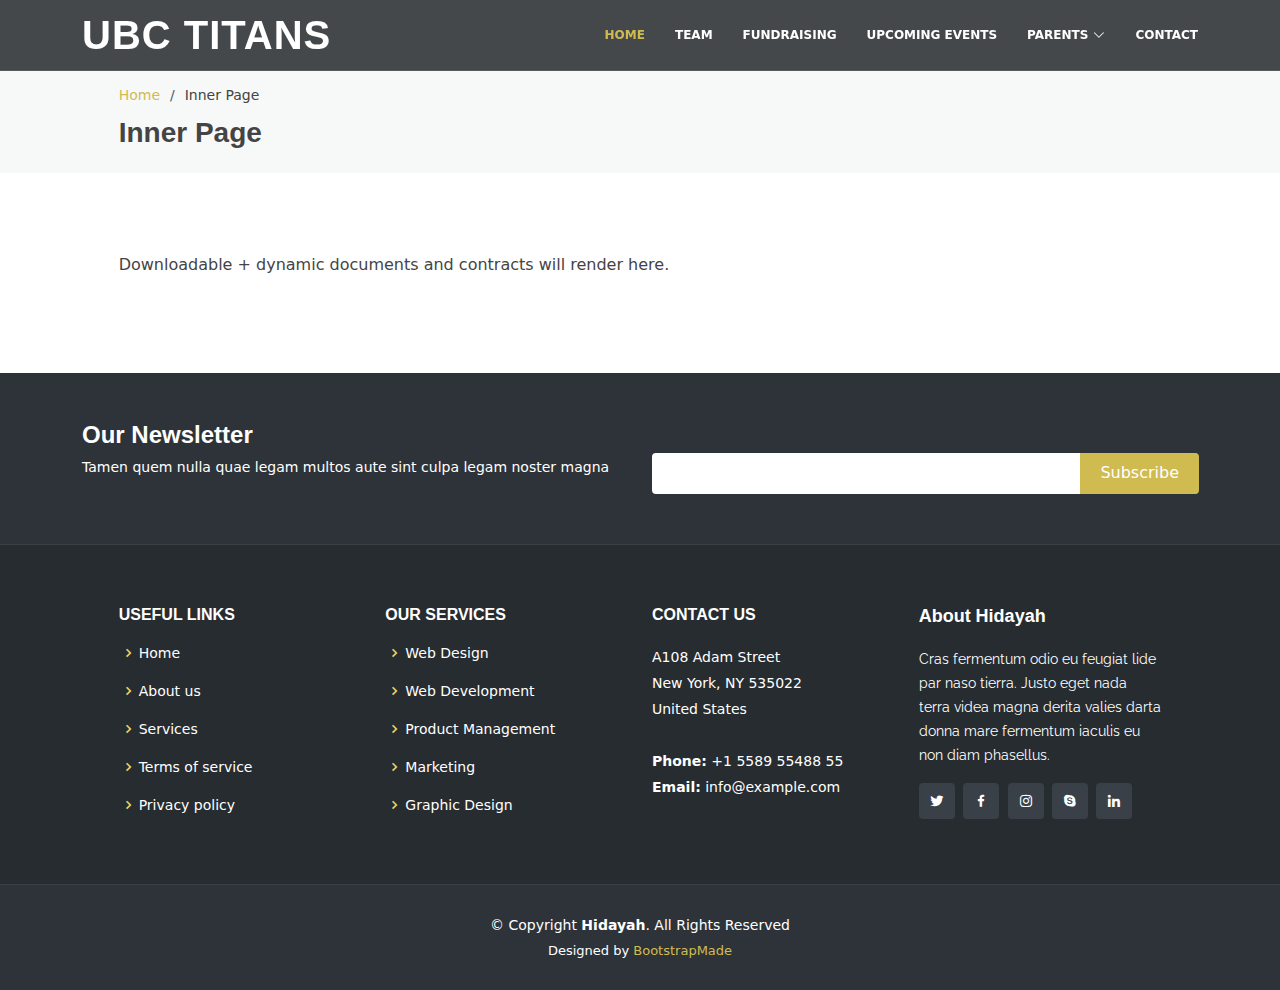
<file: documents.html>
<!DOCTYPE html>
<html lang="en">

<head>
<meta charset="utf-8">
<meta content="width=device-width, initial-scale=1.0" name="viewport">

<title>Inner Page - Hidayah Bootstrap Template</title>
<meta content="" name="description">
<meta content="" name="keywords">

<!-- Favicons -->
<link href="assets/img/favicon.png" rel="icon">
<link href="assets/img/apple-touch-icon.png" rel="apple-touch-icon">

<!-- Google Fonts -->
<link
    href="https://fonts.googleapis.com/css?family=Open+Sans:300,300i,400,400i,600,600i,700,700i|Raleway:300,300i,400,400i,500,500i,600,600i,700,700i|Poppins:300,300i,400,400i,500,500i,600,600i,700,700i"
    rel="stylesheet">

<!-- Vendor CSS Files -->
<link href="assets/vendor/animate.css/animate.min.css" rel="stylesheet">
<link href="assets/vendor/bootstrap/css/bootstrap.min.css" rel="stylesheet">
<link href="assets/vendor/bootstrap-icons/bootstrap-icons.css" rel="stylesheet">
<link href="assets/vendor/boxicons/css/boxicons.min.css" rel="stylesheet">
<link href="assets/vendor/glightbox/css/glightbox.min.css" rel="stylesheet">
<link href="assets/vendor/remixicon/remixicon.css" rel="stylesheet">
<link href="assets/vendor/swiper/swiper-bundle.min.css" rel="stylesheet">

<!-- Template Main CSS File -->
<link href="/assets/css/style.css" rel="stylesheet">

<!-- =======================================================
  * Template Name: Hidayah - v4.9.0
  * Template URL: https://bootstrapmade.com/hidayah-free-simple-html-template-for-corporate/
  * Author: BootstrapMade.com
  * License: https://bootstrapmade.com/license/
    ======================================================== -->
</head>

<body>

    <!-- ======= Header ======= -->
    <header id="header" class="fixed-top header-inner-pages">
        <div class="container d-flex align-items-center justify-content-between">
            <h1 class="logo"><a href="index.html">UBC TITANS</a></h1>
            <!-- Uncomment below if you prefer to use an image logo -->
            <!-- <a href="index.html" class="logo"><img src="assets/img/logo/logo_light.jpg" alt="" class="img-fluid"></a> -->
    
            <nav id="navbar" class="navbar">
                <ul>
                    <li>
                        <a class="nav-link scrollto active" href="/index.html#header-image">Home</a>
                    </li>
                    <li>
                        <a class="nav-link scrollto" href="/team.html">Team</a>
                    </li>
                    <li>
                        <a class="nav-link scrollto" href="/fundraising.html">Fundraising</a>
                    </li>
                    <li>
                        <a class="nav-link scrollto" href="/index.html#events">Upcoming Events</a>
                    </li>
                    <li class="dropdown">
                        <a href="#"><span>Parents</span>
                            <i class="bi bi-chevron-down"></i></a>
                        <ul>
                            <li><a href="/documents.html">Documents and Contracts</a></li>
                            <li class="dropdown">
                                <a href="#"><span>Parent Information and Guidlines</span>
                                    <i class="bi bi-chevron-right"></i></a>
                                <ul>
                                    <li>
                                        <a href="#">Deep Drop Down 1</a>
                                    </li>
                                    <li>
                                        <a href="#">Deep Drop Down 2</a>
                                    </li>
                                    <li>
                                        <a href="#">Deep Drop Down 3</a>
                                    </li>
                                    <li>
                                        <a href="#">Deep Drop Down 4</a>
                                    </li>
                                    <li>
                                        <a href="#">Deep Drop Down 5</a>
                                    </li>
                                </ul>
                            </li>
                            <li><a href="#">Drop Down 2</a></li>
                            <li><a href="#">Drop Down 3</a></li>
                            <li><a href="#">Drop Down 4</a></li>
                        </ul>
                    </li>
                    <li>
                        <a class="nav-link scrollto" href="/index.html#contact">Contact</a>
                    </li>
                </ul>
                <i class="bi bi-list mobile-nav-toggle"></i>
            </nav>
            <!-- .navbar -->
        </div>
    </header>

    <main id="main">

        <!-- ======= Breadcrumbs ======= -->
        <section id="breadcrumbs" class="breadcrumbs">
            <div class="container-fluid">

                <div class="row justify-content-center">
                    <div class="col-xl-10">
                        <ol>
                            <li><a href="index.html">Home</a></li>
                            <li>Inner Page</li>
                        </ol>
                        <h2>Inner Page</h2>
                    </div>
                </div>

            </div>
        </section><!-- End Breadcrumbs -->

        <section class="inner-page">
            <div class="container-fluid">

                <div class="row justify-content-center">
                    <div class="col-xl-10">
                        <div class="row">
                            <p>
                                Downloadable + dynamic documents and contracts will render here.
                            </p>
                        </div>
                    </div>
                </div>
        </section>

    </main><!-- End #main -->

    <!-- ======= Footer ======= -->
    <footer id="footer">

        <div class="footer-newsletter">
            <div class="container">
                <div class="row">
                    <div class="col-lg-6">
                        <h4>Our Newsletter</h4>
                        <p>Tamen quem nulla quae legam multos aute sint culpa legam noster magna</p>
                    </div>
                    <div class="col-lg-6">
                        <form action="" method="post">
                            <input type="email" name="email"><input type="submit" value="Subscribe">
                        </form>
                    </div>
                </div>
            </div>
        </div>

        <div class="footer-top">
            <div class="container-fluid">
                <div class="row justify-content-center">
                    <div class="col-xl-10">
                        <div class="row">

                            <div class="col-lg-3 col-md-6 footer-links">
                                <h4>Useful Links</h4>
                                <ul>
                                    <li><i class="bx bx-chevron-right"></i> <a href="#">Home</a></li>
                                    <li><i class="bx bx-chevron-right"></i> <a href="#">About us</a></li>
                                    <li><i class="bx bx-chevron-right"></i> <a href="#">Services</a></li>
                                    <li><i class="bx bx-chevron-right"></i> <a href="#">Terms of service</a></li>
                                    <li><i class="bx bx-chevron-right"></i> <a href="#">Privacy policy</a></li>
                                </ul>
                            </div>

                            <div class="col-lg-3 col-md-6 footer-links">
                                <h4>Our Services</h4>
                                <ul>
                                    <li><i class="bx bx-chevron-right"></i> <a href="#">Web Design</a></li>
                                    <li><i class="bx bx-chevron-right"></i> <a href="#">Web Development</a></li>
                                    <li><i class="bx bx-chevron-right"></i> <a href="#">Product Management</a></li>
                                    <li><i class="bx bx-chevron-right"></i> <a href="#">Marketing</a></li>
                                    <li><i class="bx bx-chevron-right"></i> <a href="#">Graphic Design</a></li>
                                </ul>
                            </div>

                            <div class="col-lg-3 col-md-6 footer-contact">
                                <h4>Contact Us</h4>
                                <p>
                                    A108 Adam Street <br>
                                    New York, NY 535022<br>
                                    United States <br><br>
                                    <strong>Phone:</strong> +1 5589 55488 55<br>
                                    <strong>Email:</strong> info@example.com<br>
                                </p>

                            </div>

                            <div class="col-lg-3 col-md-6 footer-info">
                                <h3>About Hidayah</h3>
                                <p>Cras fermentum odio eu feugiat lide par naso tierra. Justo eget nada terra videa
                                    magna derita valies darta donna mare fermentum iaculis eu non diam phasellus.</p>
                                <div class="social-links mt-3">
                                    <a href="#" class="twitter"><i class="bx bxl-twitter"></i></a>
                                    <a href="#" class="facebook"><i class="bx bxl-facebook"></i></a>
                                    <a href="#" class="instagram"><i class="bx bxl-instagram"></i></a>
                                    <a href="#" class="google-plus"><i class="bx bxl-skype"></i></a>
                                    <a href="#" class="linkedin"><i class="bx bxl-linkedin"></i></a>
                                </div>
                            </div>

                        </div>
                    </div>
                </div>
            </div>
        </div>

        <div class="container">
            <div class="copyright">
                &copy; Copyright <strong><span>Hidayah</span></strong>. All Rights Reserved
            </div>
            <div class="credits">
                <!-- All the links in the footer should remain intact. -->
                <!-- You can delete the links only if you purchased the pro version. -->
                <!-- Licensing information: https://bootstrapmade.com/license/ -->
                <!-- Purchase the pro version with working PHP/AJAX contact form: https://bootstrapmade.com/hidayah-free-simple-html-template-for-corporate/ -->
                Designed by <a href="https://bootstrapmade.com/">BootstrapMade</a>
            </div>
        </div>
    </footer><!-- End Footer -->

    <div id="preloader"></div>
    <a href="#" class="back-to-top d-flex align-items-center justify-content-center"><i
            class="bi bi-arrow-up-short"></i></a>

    <!-- Vendor JS Files -->
    <script src="assets/vendor/purecounter/purecounter_vanilla.js"></script>
    <script src="assets/vendor/bootstrap/js/bootstrap.bundle.min.js"></script>
    <script src="assets/vendor/glightbox/js/glightbox.min.js"></script>
    <script src="assets/vendor/isotope-layout/isotope.pkgd.min.js"></script>
    <script src="assets/vendor/swiper/swiper-bundle.min.js"></script>
    <script src="assets/vendor/waypoints/noframework.waypoints.js"></script>
    <script src="assets/vendor/php-email-form/validate.js"></script>

    <!-- Template Main JS File -->
    <script src="assets/js/main.js"></script>

</body>

</html>
</file>
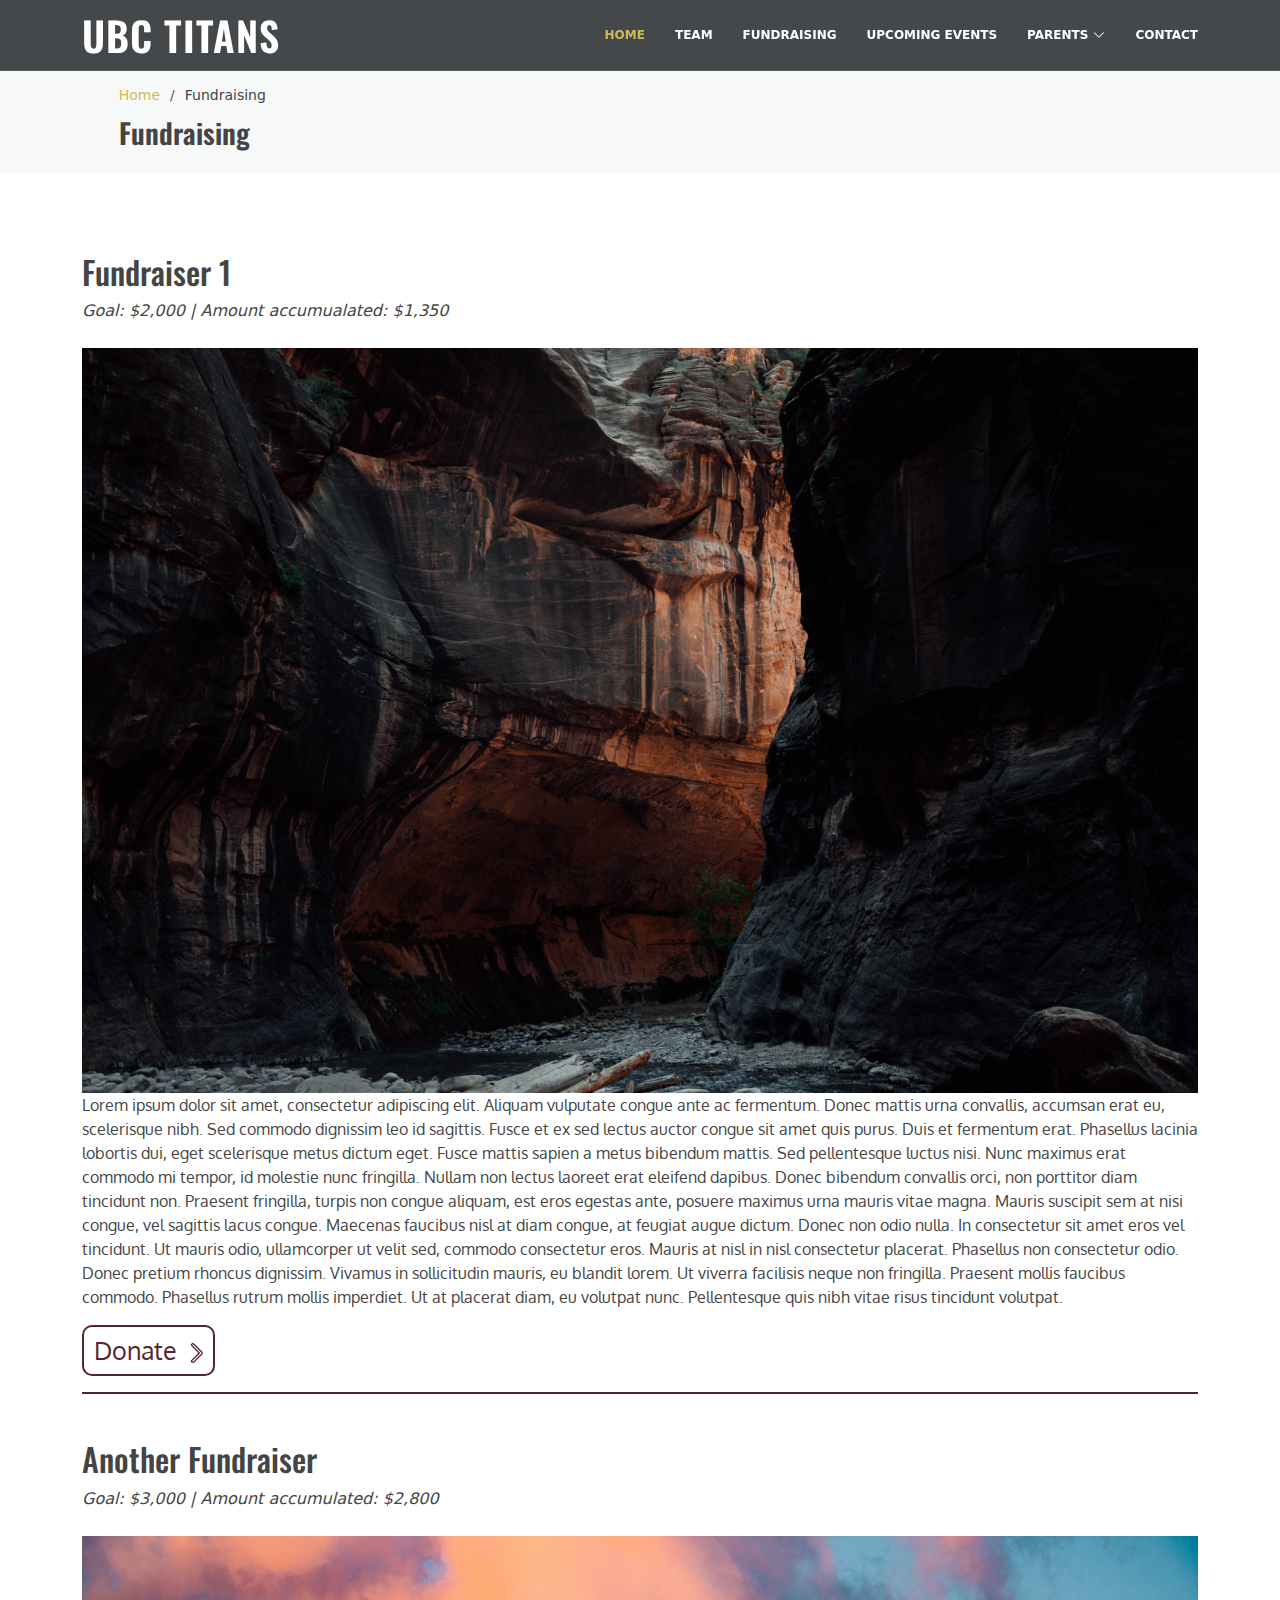
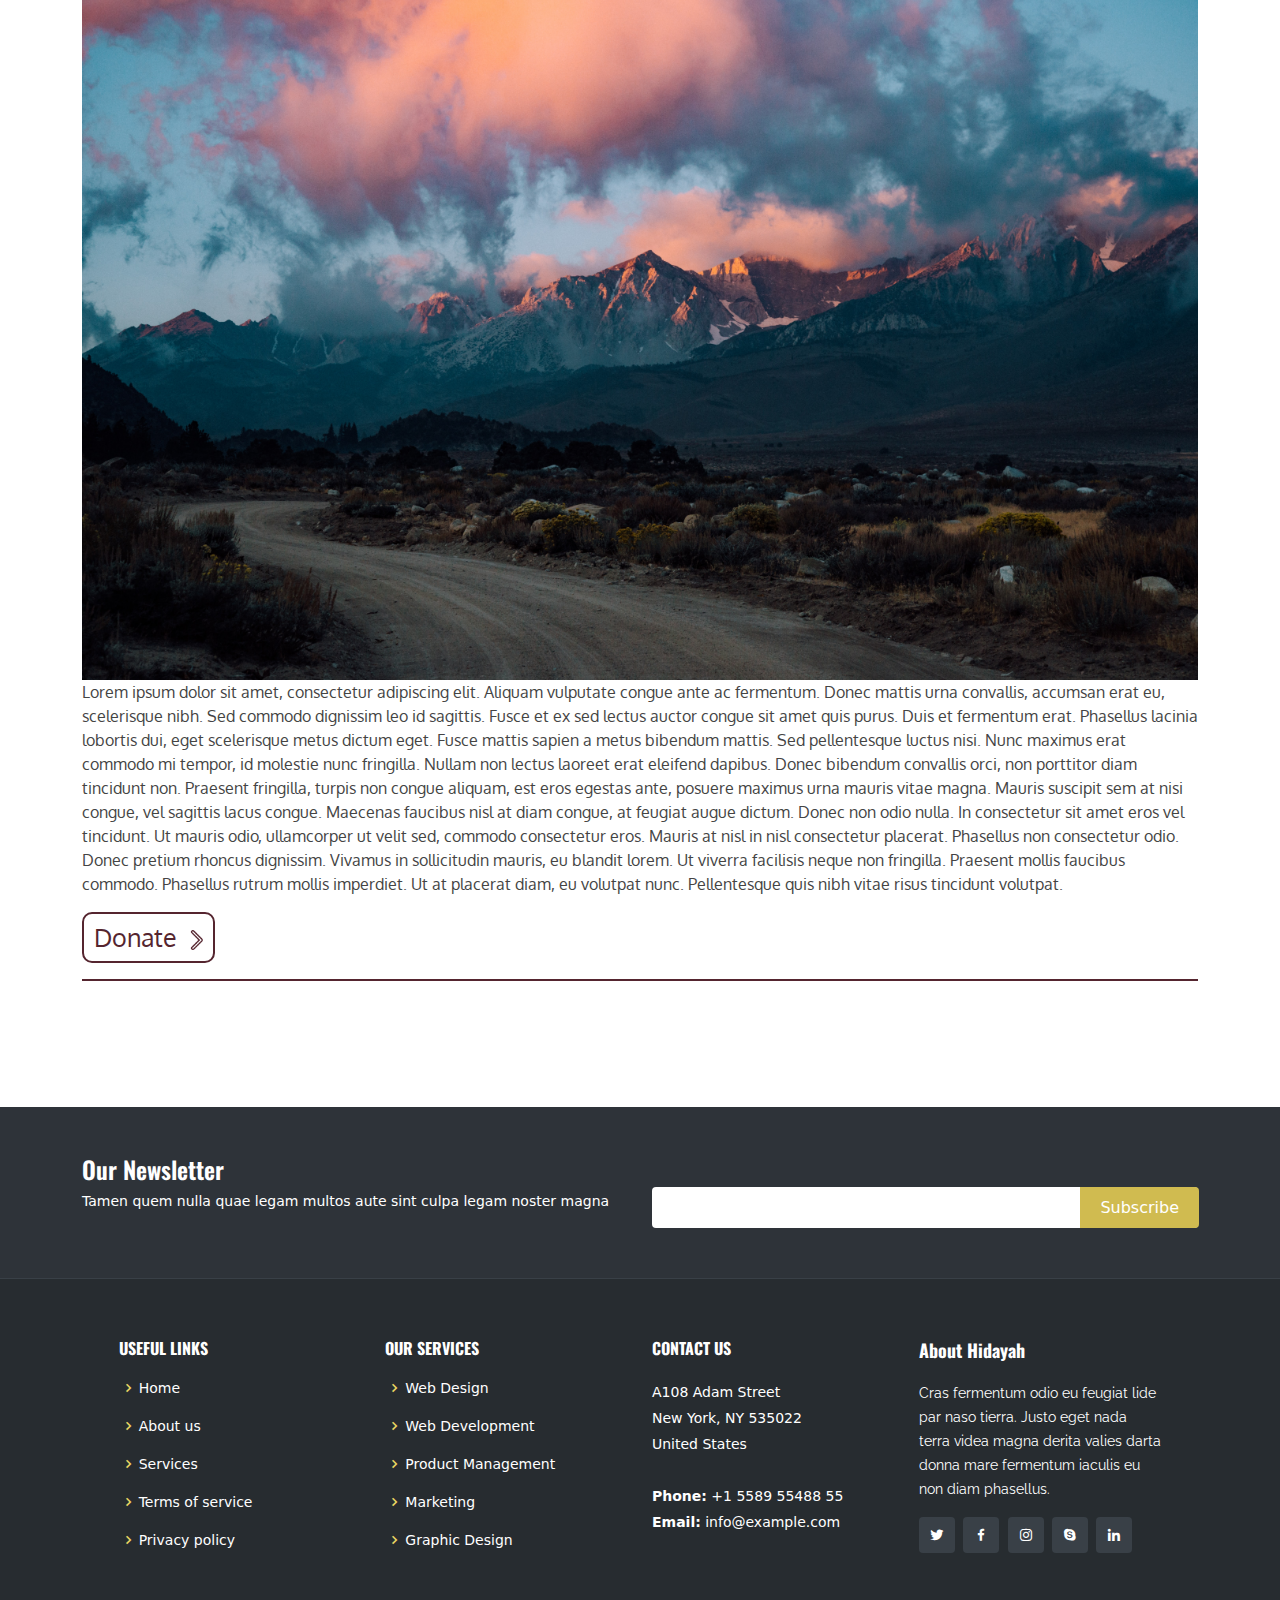
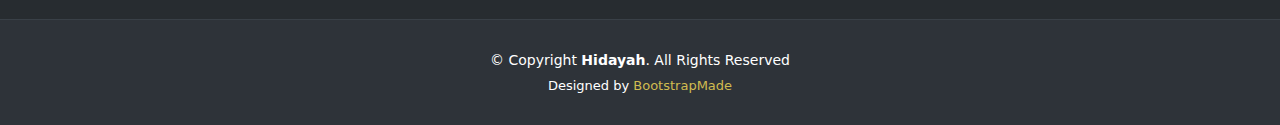
<file: fundraising.html>
<!DOCTYPE html>
<html lang="en">

<head>
<meta charset="utf-8">
<meta content="width=device-width, initial-scale=1.0" name="viewport">

<title>Inner Page - Hidayah Bootstrap Template</title>
<meta content="" name="description">
<meta content="" name="keywords">

<!-- Favicons -->
<link href="assets/img/favicon.png" rel="icon">
<link href="assets/img/apple-touch-icon.png" rel="apple-touch-icon">

<!-- Google Fonts -->
<link
    href="https://fonts.googleapis.com/css?family=Open+Sans:300,300i,400,400i,600,600i,700,700i|Raleway:300,300i,400,400i,500,500i,600,600i,700,700i|Poppins:300,300i,400,400i,500,500i,600,600i,700,700i|Oswald:wght@500|Oxygen:wght@300"
    rel="stylesheet">

<!-- Vendor CSS Files -->
<link href="assets/vendor/animate.css/animate.min.css" rel="stylesheet">
<link href="assets/vendor/bootstrap/css/bootstrap.min.css" rel="stylesheet">
<link href="assets/vendor/bootstrap-icons/bootstrap-icons.css" rel="stylesheet">
<link href="assets/vendor/boxicons/css/boxicons.min.css" rel="stylesheet">
<link href="assets/vendor/glightbox/css/glightbox.min.css" rel="stylesheet">
<link href="assets/vendor/remixicon/remixicon.css" rel="stylesheet">
<link href="assets/vendor/swiper/swiper-bundle.min.css" rel="stylesheet">

<!-- Template Main CSS File -->
<link href="/assets/css/style.css" rel="stylesheet">

<!-- =======================================================
  * Template Name: Hidayah - v4.9.0
  * Template URL: https://bootstrapmade.com/hidayah-free-simple-html-template-for-corporate/
  * Author: BootstrapMade.com
  * License: https://bootstrapmade.com/license/
    ======================================================== -->
</head>

<body>

    <!-- ======= Header ======= -->
    <header id="header" class="fixed-top header-inner-pages">
        <div class="container d-flex align-items-center justify-content-between">
            <h1 class="logo"><a href="index.html">UBC TITANS</a></h1>
            <!-- Uncomment below if you prefer to use an image logo -->
            <!-- <a href="index.html" class="logo"><img src="assets/img/logo/logo_light.jpg" alt="" class="img-fluid"></a> -->
    
            <nav id="navbar" class="navbar">
                <ul>
                    <li>
                        <a class="nav-link scrollto active" href="/index.html#header-image">Home</a>
                    </li>
                    <li>
                        <a class="nav-link scrollto" href="/team.html">Team</a>
                    </li>
                    <li>
                        <a class="nav-link scrollto" href="/index.html#fundraising-section">Fundraising</a>
                    </li>
                    <li>
                        <a class="nav-link scrollto" href="/index.html#events">Upcoming Events</a>
                    </li>
                    <li class="dropdown">
                        <a href="#"><span>Parents</span>
                            <i class="bi bi-chevron-down"></i></a>
                        <ul>
                            <li><a href="/documents.html">Documents and Contracts</a></li>
                            <li class="dropdown">
                                <a href="#"><span>Parent Information and Guidlines</span>
                                    <i class="bi bi-chevron-right"></i></a>
                                <ul>
                                    <li>
                                        <a href="#">Deep Drop Down 1</a>
                                    </li>
                                    <li>
                                        <a href="#">Deep Drop Down 2</a>
                                    </li>
                                    <li>
                                        <a href="#">Deep Drop Down 3</a>
                                    </li>
                                    <li>
                                        <a href="#">Deep Drop Down 4</a>
                                    </li>
                                    <li>
                                        <a href="#">Deep Drop Down 5</a>
                                    </li>
                                </ul>
                            </li>
                            <li><a href="#">Drop Down 2</a></li>
                            <li><a href="#">Drop Down 3</a></li>
                            <li><a href="#">Drop Down 4</a></li>
                        </ul>
                    </li>
                    <li>
                        <a class="nav-link scrollto" href="/index.html#contact">Contact</a>
                    </li>
                </ul>
                <i class="bi bi-list mobile-nav-toggle"></i>
            </nav>
            <!-- .navbar -->
        </div>
    </header>

    <main id="main">

        <!-- ======= Breadcrumbs ======= -->
        <section id="breadcrumbs" class="breadcrumbs">
            <div class="container-fluid">

                <div class="row justify-content-center">
                    <div class="col-xl-10">
                        <ol>
                            <li><a href="index.html">Home</a></li>
                            <li>Fundraising</li>
                        </ol>
                        <h2>Fundraising</h2>
                    </div>
                </div>

            </div>
        </section><!-- End Breadcrumbs -->

        <section class="inner-page" id="fundraising-page">
            <div class="container">
                <div class="indiv-fundraiser-container">
                    <div class="header">
                        <div class="title">
                            <h2>Fundraiser 1</h2>
                        </div>
                        <div class="subtitle">
                            Goal: $2,000 | Amount accumualated: $1,350
                        </div>
                    </div>
                    <div class="img">
                        <img src="/assets/img/fundraising/loren-cutler-ReXultROeIE-unsplash.jpg" alt="img">
                    </div>
                    <div class="content">
                        <p>Lorem ipsum dolor sit amet, consectetur adipiscing elit. Aliquam vulputate congue ante ac fermentum. Donec mattis urna
                        convallis, accumsan erat eu, scelerisque nibh. Sed commodo dignissim leo id sagittis. Fusce et ex sed lectus auctor
                        congue sit amet quis purus. Duis et fermentum erat. Phasellus lacinia lobortis dui, eget scelerisque metus dictum eget.
                        Fusce mattis sapien a metus bibendum mattis. Sed pellentesque luctus nisi.
                        
                        Nunc maximus erat commodo mi tempor, id molestie nunc fringilla. Nullam non lectus laoreet erat eleifend dapibus. Donec
                        bibendum convallis orci, non porttitor diam tincidunt non. Praesent fringilla, turpis non congue aliquam, est eros
                        egestas ante, posuere maximus urna mauris vitae magna. Mauris suscipit sem at nisi congue, vel sagittis lacus congue.
                        Maecenas faucibus nisl at diam congue, at feugiat augue dictum. Donec non odio nulla. In consectetur sit amet eros vel
                        tincidunt. Ut mauris odio, ullamcorper ut velit sed, commodo consectetur eros.
                        
                        Mauris at nisl in nisl consectetur placerat. Phasellus non consectetur odio. Donec pretium rhoncus dignissim. Vivamus in
                        sollicitudin mauris, eu blandit lorem. Ut viverra facilisis neque non fringilla. Praesent mollis faucibus commodo.
                        Phasellus rutrum mollis imperdiet. Ut at placerat diam, eu volutpat nunc. Pellentesque quis nibh vitae risus tincidunt
                        volutpat.</p>
                    </div>
                    <div class="donate">
                        <button class="button-donate">Donate <span><img src="/assets/icons/right-arrow-maroon.png" id="donate-img" alt=""></span></button>
                    </div>
                </div>

                <div class="indiv-fundraiser-container">
                    <div class="header">
                        <div class="title">
                            <h2>Another Fundraiser</h2>
                        </div>
                        <div class="subtitle">
                            Goal: $3,000 | Amount accumulated: $2,800
                        </div>
                    </div>
                    <div class="img">
                        <img src="/assets/img/fundraising/kyle-glenn-gHwDURuSafI-unsplash.jpg" alt="img">
                    </div>
                    <div class="content">
                        <p>Lorem ipsum dolor sit amet, consectetur adipiscing elit. Aliquam vulputate congue ante ac fermentum. Donec
                            mattis urna
                            convallis, accumsan erat eu, scelerisque nibh. Sed commodo dignissim leo id sagittis. Fusce et ex sed lectus
                            auctor
                            congue sit amet quis purus. Duis et fermentum erat. Phasellus lacinia lobortis dui, eget scelerisque metus
                            dictum eget.
                            Fusce mattis sapien a metus bibendum mattis. Sed pellentesque luctus nisi.
                
                            Nunc maximus erat commodo mi tempor, id molestie nunc fringilla. Nullam non lectus laoreet erat eleifend
                            dapibus. Donec
                            bibendum convallis orci, non porttitor diam tincidunt non. Praesent fringilla, turpis non congue aliquam,
                            est eros
                            egestas ante, posuere maximus urna mauris vitae magna. Mauris suscipit sem at nisi congue, vel sagittis
                            lacus congue.
                            Maecenas faucibus nisl at diam congue, at feugiat augue dictum. Donec non odio nulla. In consectetur sit
                            amet eros vel
                            tincidunt. Ut mauris odio, ullamcorper ut velit sed, commodo consectetur eros.
                
                            Mauris at nisl in nisl consectetur placerat. Phasellus non consectetur odio. Donec pretium rhoncus
                            dignissim. Vivamus in
                            sollicitudin mauris, eu blandit lorem. Ut viverra facilisis neque non fringilla. Praesent mollis faucibus
                            commodo.
                            Phasellus rutrum mollis imperdiet. Ut at placerat diam, eu volutpat nunc. Pellentesque quis nibh vitae risus
                            tincidunt
                            volutpat.</p>
                    </div>
                    <div class="donate">
                        <button class="button-donate">Donate <span><img src="/assets/icons/right-arrow-maroon.png" id="donate-img"
                                    alt=""></span></button>
                    </div>
                </div>
                
            </div>
        </section>

    </main><!-- End #main -->

    <!-- ======= Footer ======= -->
    <footer id="footer">

        <div class="footer-newsletter">
            <div class="container">
                <div class="row">
                    <div class="col-lg-6">
                        <h4>Our Newsletter</h4>
                        <p>Tamen quem nulla quae legam multos aute sint culpa legam noster magna</p>
                    </div>
                    <div class="col-lg-6">
                        <form action="" method="post">
                            <input type="email" name="email"><input type="submit" value="Subscribe">
                        </form>
                    </div>
                </div>
            </div>
        </div>

        <div class="footer-top">
            <div class="container-fluid">
                <div class="row justify-content-center">
                    <div class="col-xl-10">
                        <div class="row">

                            <div class="col-lg-3 col-md-6 footer-links">
                                <h4>Useful Links</h4>
                                <ul>
                                    <li><i class="bx bx-chevron-right"></i> <a href="#">Home</a></li>
                                    <li><i class="bx bx-chevron-right"></i> <a href="#">About us</a></li>
                                    <li><i class="bx bx-chevron-right"></i> <a href="#">Services</a></li>
                                    <li><i class="bx bx-chevron-right"></i> <a href="#">Terms of service</a></li>
                                    <li><i class="bx bx-chevron-right"></i> <a href="#">Privacy policy</a></li>
                                </ul>
                            </div>

                            <div class="col-lg-3 col-md-6 footer-links">
                                <h4>Our Services</h4>
                                <ul>
                                    <li><i class="bx bx-chevron-right"></i> <a href="#">Web Design</a></li>
                                    <li><i class="bx bx-chevron-right"></i> <a href="#">Web Development</a></li>
                                    <li><i class="bx bx-chevron-right"></i> <a href="#">Product Management</a></li>
                                    <li><i class="bx bx-chevron-right"></i> <a href="#">Marketing</a></li>
                                    <li><i class="bx bx-chevron-right"></i> <a href="#">Graphic Design</a></li>
                                </ul>
                            </div>

                            <div class="col-lg-3 col-md-6 footer-contact">
                                <h4>Contact Us</h4>
                                <p>
                                    A108 Adam Street <br>
                                    New York, NY 535022<br>
                                    United States <br><br>
                                    <strong>Phone:</strong> +1 5589 55488 55<br>
                                    <strong>Email:</strong> info@example.com<br>
                                </p>

                            </div>

                            <div class="col-lg-3 col-md-6 footer-info">
                                <h3>About Hidayah</h3>
                                <p>Cras fermentum odio eu feugiat lide par naso tierra. Justo eget nada terra videa
                                    magna derita valies darta donna mare fermentum iaculis eu non diam phasellus.</p>
                                <div class="social-links mt-3">
                                    <a href="#" class="twitter"><i class="bx bxl-twitter"></i></a>
                                    <a href="#" class="facebook"><i class="bx bxl-facebook"></i></a>
                                    <a href="#" class="instagram"><i class="bx bxl-instagram"></i></a>
                                    <a href="#" class="google-plus"><i class="bx bxl-skype"></i></a>
                                    <a href="#" class="linkedin"><i class="bx bxl-linkedin"></i></a>
                                </div>
                            </div>

                        </div>
                    </div>
                </div>
            </div>
        </div>

        <div class="container">
            <div class="copyright">
                &copy; Copyright <strong><span>Hidayah</span></strong>. All Rights Reserved
            </div>
            <div class="credits">
                <!-- All the links in the footer should remain intact. -->
                <!-- You can delete the links only if you purchased the pro version. -->
                <!-- Licensing information: https://bootstrapmade.com/license/ -->
                <!-- Purchase the pro version with working PHP/AJAX contact form: https://bootstrapmade.com/hidayah-free-simple-html-template-for-corporate/ -->
                Designed by <a href="https://bootstrapmade.com/">BootstrapMade</a>
            </div>
        </div>
    </footer><!-- End Footer -->

    <div id="preloader"></div>
    <a href="#" class="back-to-top d-flex align-items-center justify-content-center"><i
            class="bi bi-arrow-up-short"></i></a>

    <!-- Vendor JS Files -->
    <script src="assets/vendor/purecounter/purecounter_vanilla.js"></script>
    <script src="assets/vendor/bootstrap/js/bootstrap.bundle.min.js"></script>
    <script src="assets/vendor/glightbox/js/glightbox.min.js"></script>
    <script src="assets/vendor/isotope-layout/isotope.pkgd.min.js"></script>
    <script src="assets/vendor/swiper/swiper-bundle.min.js"></script>
    <script src="assets/vendor/waypoints/noframework.waypoints.js"></script>
    <script src="assets/vendor/php-email-form/validate.js"></script>

    <!-- Template Main JS File -->
    <script src="assets/js/main.js"></script>

</body>

</html>
</file>
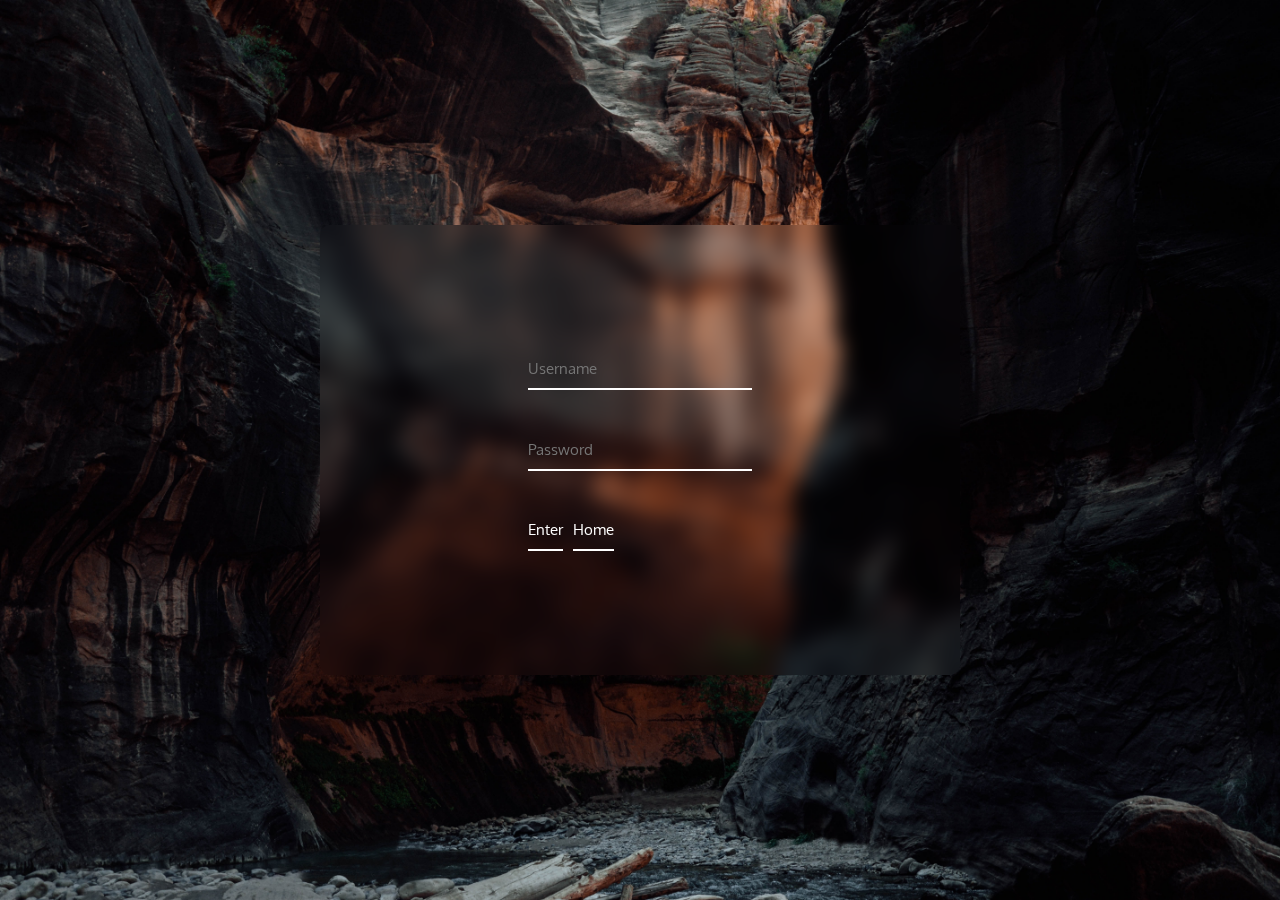
<file: login.html>
<!DOCTYPE html>
<html lang="en">
<head>
    <meta charset="UTF-8">
    <meta http-equiv="X-UA-Compatible" content="IE=edge">
    <meta name="viewport" content="width=device-width, initial-scale=1.0">

    <link rel="stylesheet" href="/assets/css/login.css">

    <link
        href="https://fonts.googleapis.com/css?family=Open+Sans:300,300i,400,400i,600,600i,700,700i|Raleway:300,300i,400,400i,500,500i,600,600i,700,700i|Poppins:300,300i,400,400i,500,500i,600,600i,700,700i|Oswald:wght@500|Oxygen:wght@200"
        rel="stylesheet" />

    <title>Login</title>
</head>
<body>
    <section id="login">
        <div class="login-container">
            <form action="" autocomplete="off">
                <div class="username">
                    <input type="text" name="username" placeholder="Username">
                </div>
                <div class="password">
                    <input type="password" name="password" placeholder="Password">
                </div>
                <div class="submit">
                    <button type="submit" name="submit">Enter</button>
                    <button><a href="/index.html">Home</a></button>
                </div>
            </form>
        </div>
    </section>
</body>
</html>
</file>
<file: assets/css/login.css>
/* General */
html, body {
    overflow: hidden;
}
body {
    background-image: url(/assets/img/fundraising/loren-cutler-ReXultROeIE-unsplash.jpg);
    background-repeat: no-repeat;
    background-size: cover;
    background-position: center;
    margin: 0px;
}
body::-webkit-scrollbar {
    display: none;
}

/* Login form */

#login {
    display: flex;
    align-items: center;
    justify-content: center;
    width: 100vw;
    height: 100vh;
}
#login .login-container {
    display: flex;
    align-items: center;
    justify-content: center;
    width: 50vw;
    height: 50vh;
    border-radius: 10px;
    -webkit-backdrop-filter: blur(10px);
    backdrop-filter: blur(10px);
}
#login .login-container form {
    display: flex;
    flex-direction: column;
    justify-content: space-between;
    height: 45%;
}
#login .login-container form:nth-child(-n+2) {
    width: 35%;
}
#login .login-container input {
    box-sizing: border-box;
    width: 100%;
    padding: 10px 10px 10px 0px;
    font-size: 15px;
    font-family: "Oxygen", sans-serif;
    color: white;
    background-color: transparent;
    border: none;
    border-bottom: 2px solid white;
}
#login .login-container input:focus {
    outline: none;
}
#login .login-container form .submit {
    display: flex;
    justify-content: left;
    align-items: center;
}
#login .login-container form .submit button {
    font-size: 15px;
    background-color: transparent;
    color: white;
    font-family: "Oxygen", sans-serif;
    padding: 10px 0px 10px 0px;
    margin: 0px 10px 0px 0px;
    border: none;
    border-bottom: 2px solid white;
    transition: ease-in-out;
    transition-duration: .2s;
}
#login .login-container form .submit button:hover {
    cursor: pointer;
    opacity: .5;
}
#login .login-container form .submit button a {
    text-decoration: none;
    color: white;
}

@media (max-width: 1100px) {
    #login .login-container {
        width: 65vw;
        height: 65vh;
    }
    #login .login-container form:nth-child(-n+2) {
        width: 45%;
    }
}
@media (max-width: 400px) {
    #login .login-container {
        width: 85vw;
        height: 55vh;
    }
    #login .login-container form:nth-child(-n+2) {
        width: 85%;
    }
}
</file>
<file: assets/css/style.css>
/**
    * Template Name: Hidayah - v4.9.0
    * Template URL: https://bootstrapmade.com/hidayah-free-simple-html-template-for-corporate/
    * Author: BootstrapMade.com
    * License: https://bootstrapmade.com/license/
    *
    * @format
    */

/*--------------------------------------------------------------
# General
--------------------------------------------------------------*/
html,body {
    overflow-x: hidden;
}
body {
	/* font-family: 'Open Sans', sans-serif; */
	color: #444444;
    overflow: hidden;
}

a {
	color: #d0bb50;
	text-decoration: none;
}

a:hover {
	color: #988e47;
	text-decoration: none;
}

h1,
h2,
h3,
h4,
h5,
h6 {
	font-family: 'Oswald', sans-serif;
}

/* Hide scrollbar for Chrome, Safari and Opera */
body::-webkit-scrollbar {
    display: none;
}

/* Hide scrollbar for IE, Edge and Firefox */
body {
  -ms-overflow-style: none;  /* IE and Edge */
  scrollbar-width: none;  /* Firefox */
}

.icon-sm {
    width: 25px;

}
/*--------------------------------------------------------------
# Preloader
--------------------------------------------------------------*/
#preloader {
	position: fixed;
	top: 0;
	left: 0;
	right: 0;
	bottom: 0;
	z-index: 9999;
	overflow: hidden;
	background: #fff;
}

#preloader:before {
	content: '';
	position: fixed;
	top: calc(50% - 30px);
	left: calc(50% - 30px);
	border: 6px solid #55252f;
	border-top-color: #fff;
	border-bottom-color: #fff;
	border-radius: 50%;
	width: 60px;
	height: 60px;
	-webkit-animation: animate-preloader 1s linear infinite;
	animation: animate-preloader 1s linear infinite;
}

@-webkit-keyframes animate-preloader {
	0% {
		transform: rotate(0deg);
	}

	100% {
		transform: rotate(360deg);
	}
}

@keyframes animate-preloader {
	0% {
		transform: rotate(0deg);
	}

	100% {
		transform: rotate(360deg);
	}
}

/*--------------------------------------------------------------
# Back to top button
--------------------------------------------------------------*/
.back-to-top {
	position: fixed;
	visibility: hidden;
	opacity: 0;
	right: 15px;
	bottom: 15px;
	z-index: 99999;
	background: #55252f;
	width: 40px;
	height: 40px;
	border-radius: 4px;
	transition: all 0.4s;
}

.back-to-top i {
	font-size: 24px;
	color: #fff;
	line-height: 0;
}

.back-to-top:hover {
	background: #d0bb50;
    color: #fff;
}

.back-to-top.active {
	visibility: visible;
	opacity: 1;
}

/*--------------------------------------------------------------
# Header
--------------------------------------------------------------*/
#header {
	transition: all 0.5s;
	z-index: 997;
	padding: 15px 0;
	border-bottom: 1px solid rgba(255, 255, 255, 0.1);
}

#header.header-scrolled,
#header.header-inner-pages {
	background: rgba(23, 26, 29, 0.8);
}

#header .logo {
	font-size: 40px;
	margin: 0;
	padding: 0;
	line-height: 1;
	font-weight: 600;
	letter-spacing: 1px;
	font-family: 'Oswald', sans-serif;
}

#header .logo a {
	color: #fff;
}

#header .logo img {
	max-height: 40px;
}

@media (max-width: 992px) {
	#header {
		border: 0;
	}
}

/*--------------------------------------------------------------
# Navigation Menu
--------------------------------------------------------------*/
/**
* Desktop Navigation 
*/
.navbar {
	padding: 0;
}

.navbar ul {
	margin: 0;
	padding: 0;
	display: flex;
	list-style: none;
	align-items: center;
}

.navbar li {
	position: relative;
}

.navbar a,
.navbar a:focus {
	display: flex;
	align-items: center;
	justify-content: space-between;
	padding: 10px 0 10px 30px;
	text-transform: uppercase;
	font-size: 12px;
	font-weight: 600;
	color: #fff;
	white-space: nowrap;
	transition: 0.3s;
}

.navbar a i,
.navbar a:focus i {
	font-size: 12px;
	line-height: 0;
	margin-left: 5px;
}

.navbar a:hover,
.navbar .active,
.navbar .active:focus,
.navbar li:hover > a {
	color: #d0bb50;
}

.navbar .dropdown ul {
	display: block;
	position: absolute;
	left: 14px;
	top: calc(100% + 30px);
	margin: 0;
	padding: 10px 0;
	z-index: 99;
	opacity: 0;
	visibility: hidden;
	background: #fff;
	box-shadow: 0px 0px 30px rgba(127, 137, 161, 0.25);
	transition: 0.3s;
}

.navbar .dropdown ul li {
	min-width: 200px;
}

.navbar .dropdown ul a {
	padding: 10px 20px;
	font-size: 13px;
	font-weight: 500;
	text-transform: none;
	color: black;
}

.navbar .dropdown ul a i {
	font-size: 12px;
}

.navbar .dropdown ul a:hover,
.navbar .dropdown ul .active:hover,
.navbar .dropdown ul li:hover > a {
	color: #d0bb50;
}

.navbar .dropdown:hover > ul {
	opacity: 1;
	top: 100%;
	visibility: visible;
}

.navbar .dropdown .dropdown ul {
	top: 0;
	left: calc(100% - 30px);
	visibility: hidden;
}

.navbar .dropdown .dropdown:hover > ul {
	opacity: 1;
	top: 0;
	left: 100%;
	visibility: visible;
}

@media (max-width: 1366px) {
	.navbar .dropdown .dropdown ul {
		left: -90%;
	}

	.navbar .dropdown .dropdown:hover > ul {
		left: -100%;
	}
}

/**
* Mobile Navigation 
*/
.mobile-nav-toggle {
	color: #fff;
	font-size: 28px;
	cursor: pointer;
	display: none;
	line-height: 0;
	transition: 0.5s;
}

.mobile-nav-toggle.bi-x {
	color: #fff;
}

@media (max-width: 991px) {
	.mobile-nav-toggle {
		display: block;
	}

	.navbar ul {
		display: none;
	}
}

.navbar-mobile {
	position: fixed;
	overflow: hidden;
	top: 0;
	right: 0;
	left: 0;
	bottom: 0;
	background: rgba(34, 39, 43, 0.9);
	transition: 0.3s;
	z-index: 999;
}

.navbar-mobile .mobile-nav-toggle {
	position: absolute;
	top: 15px;
	right: 15px;
}

.navbar-mobile ul {
	display: block;
	position: absolute;
	top: 55px;
	right: 15px;
	bottom: 15px;
	left: 15px;
	padding: 10px 0;
	border-radius: 10px;
	background-color: #fff;
	overflow-y: auto;
	transition: 0.3s;
}

.navbar-mobile a,
.navbar-mobile a:focus {
	padding: 10px 20px;
	font-size: 15px;
	color: #394047;
}

.navbar-mobile a:hover,
.navbar-mobile .active,
.navbar-mobile li:hover > a {
	color: #d0bb50;
}

.navbar-mobile .getstarted,
.navbar-mobile .getstarted:focus {
	margin: 15px;
}

.navbar-mobile .dropdown ul {
	position: static;
	display: none;
	margin: 10px 20px;
	padding: 10px 0;
	z-index: 99;
	opacity: 1;
	visibility: visible;
	background: #fff;
	box-shadow: 0px 0px 30px rgba(127, 137, 161, 0.25);
}

.navbar-mobile .dropdown ul li {
	min-width: 200px;
}

.navbar-mobile .dropdown ul a {
	padding: 10px 20px;
	font-size: 14px;
}

.navbar-mobile .dropdown ul a i {
	font-size: 12px;
}

.navbar-mobile .dropdown ul a:hover,
.navbar-mobile .dropdown ul .active:hover,
.navbar-mobile .dropdown ul li:hover > a {
	color: #d0bb50;
}

.navbar-mobile .dropdown > .dropdown-active {
	display: block;
}

/*--------------------------------------------------------------
# Header Image Section
--------------------------------------------------------------*/
#header-image {
    width: 100vw;
    margin: 0;
    padding: 0;
}
#header-image .image-navbar-clearance {
    height: 70px;
    background-color: white;
}
#header-image .image-clearance {
    height: 35px;
    background-color: #d0bb50;
}
#header-image .image-container {
    width: 100%;
    height: auto;
}
#header-image .image-container img {
    width: 100%;
    height: auto;
}

/*--------------------------------------------------------------
# Hero Section
--------------------------------------------------------------*/
#hero {
	width: 100%;
	height: 100vh;
	background-color: rgba(34, 39, 43, 0.6);
	overflow: hidden;
	position: relative;
}

#hero .carousel,
#hero .carousel-inner,
#hero .carousel-item,
#hero .carousel-item::before {
	background-size: cover;
	background-position: center;
	background-repeat: no-repeat;
	position: absolute;
	top: 0;
	right: 0;
	left: 0;
	bottom: 0;
}

#hero .carousel-item::before {
	content: '';
	background-color: rgba(12, 13, 14, .5);
}

#hero .carousel-container {
	display: flex;
	justify-content: center;
	align-items: center;
	position: absolute;
	bottom: 0;
	top: 70px;
	left: 50px;
	right: 50px;
}

#hero .container {
	text-align: center;
}

#hero h2 {
	color: #fff;
	margin-bottom: 20px;
	font-size: 68px;
	font-weight: 700;
}

#hero p {
	-webkit-animation-delay: 0.4s;
	animation-delay: 0.4s;
    margin: 0 auto 30px auto;   
	margin: 0 auto 30px auto;
    margin: 0 auto 30px auto;   
	color: #fff;
}

#hero .carousel-inner .carousel-item {
	transition-property: opacity;
	background-position: center top;
} */

#hero .carousel-inner .carousel-item,
#hero .carousel-inner .active.carousel-item-start,
#hero .carousel-inner .active.carousel-item-end {
	opacity: 0;
}

#hero .carousel-inner .active,
#hero .carousel-inner .carousel-item-next.carousel-item-start,
#hero .carousel-inner .carousel-item-prev.carousel-item-end {
	transition: 0.5s;
}

#hero .carousel-control-next-icon,
#hero .carousel-control-prev-icon {
	background: none;
	font-size: 50px;
	line-height: 0;
	width: auto;
	height: auto;
	background: transparent;
	border-radius: 50px;
	transition: 0.3s;
	color: rgba(255, 255, 255, 0.5);
	width: 54px;
	height: 54px;
	display: flex;
	align-items: center;
	justify-content: center;
}

#hero .carousel-control-next-icon:hover,
#hero .carousel-control-prev-icon:hover {
	background: #55252f;
	color: rgba(255, 255, 255, 0.8);
}

#hero .carousel-indicators li {
	cursor: pointer;
	background: #fff;
	overflow: hidden;
	border: 0;
	width: 12px;
	height: 12px;
	border-radius: 50px;
	opacity: 0.6;
	transition: 0.3s;
}

#hero .carousel-indicators li.active {
	opacity: 1;
	background: #d0bb50;
}

#hero .btn-get-started {
	font-family: 'Raleway', sans-serif;
	font-weight: 500;
	font-size: 14px;
	letter-spacing: 1px;
	display: inline-block;
	padding: 14px 32px;
	border-radius: 4px;
	transition: 0.5s;
	line-height: 1;
	color: #fff;
	-webkit-animation-delay: 0.8s;
	animation-delay: 0.8s;
	background: #d0bb50;
}

#hero .btn-get-started:hover {
	background: #e8d662;
}

@media (max-width: 768px) {
	#hero h2 {
		font-size: 28px;
	}
}

@media (max-height: 500px) {
	#hero {
		height: 120vh;
	}
}

/*--------------------------------------------------------------
# Sections General
--------------------------------------------------------------*/
section {
	padding: 80px 0;
}

.section-bg {
	background-color: #fafafb;
}

.section-title {
	text-align: center;
	padding-bottom: 50px;
}

.section-title h2 {
	font-size: 13px;
	letter-spacing: 1px;
	font-weight: 700;
	padding: 8px 20px;
	margin: 0;
	background: rgba(127, 137, 161, 0.25);
	color: #55252f;
	display: inline-block;
	text-transform: uppercase;
	border-radius: 50px;
}

.section-title h3 {
	margin: 15px 0 0 0;
	font-size: 32px;
	font-weight: 700;
}

.section-title h3 span {
	color: #55252f;
}

.section-title p {
	margin: 15px auto 0 auto;
	font-weight: 500;
	color: #919191;
}

@media (min-width: 1024px) {
	.section-title p {
		width: 50%;
	}
}

/*--------------------------------------------------------------
# MVP
--------------------------------------------------------------*/
#mvp {
    display: flex;
    flex-direction: column;
    padding: 80px 0 0 0;
}
#mvp .mvp-container {
    display: flex;
    flex-direction: column;
    align-items: center;
    margin: 0 0 25px 0;
    width: 100%;
}
#mvp .mvp-container .card {
    display: flex;
    flex-direction: column;
    align-items: flex-start;
    width: 55%; 
}
#mvp .mvp-container .card img {
    width: 100%;
}
@media (max-width: 500px) {
    #mvp .mvp-container .card {
        width: 95%;
    }
}
@media (min-width: 1100px) {
    #mvp .mvp-container .card {
        width: 35%;
    }
}

/*--------------------------------------------------------------
# Roster
--------------------------------------------------------------*/
@keyframes roster-chevron-open {
    0% {
        top: 45px;
        opacity: 0.1;
    }
    15% {
        opacity: .6
    }
    50% {
        opacity: 1;
    }
    100% {
        top: 0px;
        opacity: 0;
    }
}
@keyframes roster-chevron-closed {
    0% {
        top: 0px;
        opacity: .1;
    }
    15% {
        opacity: .6
    }
    50% {
        opacity: 1;
    }
    100% {
        top: 45px;
        opacity: 0;
    }
}
#roster .section-title {
    padding: 0 0 25px 0;
}
.rotate-roster-icon {
    transform: rotate(180deg);
}
#roster .expand-icon {
    display: flex;
    justify-content: center;
    margin: 0 0 25px 0;
}
#roster .expand-icon span {
    color: #55252f;
    position: relative;
    cursor: pointer;
    font-size: 45px;
    transition: ease-in-out;
    transition-duration: .1s;
    animation-name: roster-chevron-closed;
    animation-duration: 2.7s;
    animation-iteration-count: infinite;
}
#roster .roster-container {
    display: flex;
    flex-direction: column;
    width: 100%;
    height: auto;
    justify-content: center;
    align-items: center;
}
#roster .roster-container .card {
    width: 20vw;
    height: auto;
}

/* Coaches / players section */

#roster .roster-container .coaches-title,
#roster .roster-container .players-title {
    text-align: center;
}
#roster .roster-container .coaches-title hr,
#roster .roster-container .players-title hr {
    border: 2px solid #55252f;
    opacity: 1;
}
#roster .roster-container .coaches > div,
#roster .roster-container .players > div {
    margin: 10px;
}

/* End coaches / player section */

/* Coaches section */
#roster .roster-container .coaches-section {
    display: flex;
    flex-direction: column;
    width: 95%;
    height: auto;
    margin-top: 10px;
    margin-bottom: 10px;
}
#roster .roster-container .coaches {
    display: flex;
    flex-direction: row;
    justify-content: space-evenly;
}

/* End coaches section */

/* Players section */

#roster .roster-container .players-section {
    display: flex;
    flex-direction: column;  
    width: 95%;
    height: auto;
    margin-top: 10px;
    margin-bottom: 10px;
}
#roster .roster-container .players {
    display: flex;
    flex-direction: row;
    flex-wrap: wrap;
    justify-content: space-evenly;
}
@media (max-width: 800px) {
    #roster .roster-container {
        width: 100%;
        align-items: center;
    }
    #roster .roster-container .coaches,
    #roster .roster-container .players {
        flex-direction: column;
        align-items: center;
        align-content: center;
    }
    #roster .roster-container .coaches .card,
    #roster .roster-container .players .card {
        width: 100%;
    }
}

/* End players section */

/*--------------------------------------------------------------
# Counts
--------------------------------------------------------------*/
.counts {
	padding: 80px 0 60px 0;
    background-color: rgba(127, 137, 161, 0.25);
}

.counts .counters span {
	font-size: 48px;
	display: block;
	color: #d0bb50;
	font-weight: 700;
}

.counts .counters p {
	padding: 0;
	margin: 0 0 20px 0;
	font-family: 'Raleway', sans-serif;
	font-size: 15px;
	font-weight: 500;
}

/*--------------------------------------------------------------
# Events
--------------------------------------------------------------*/
#events::-webkit-scrollbar {
    display: none;
}
#events {
	background-image: url(/assets/img/mlb-night.jpg);
    background-repeat: no-repeat;
    background-size: cover;
    background-position: bottom;
    height: auto;
}
#events .events-general {
    display: flex;
    flex-direction: column;
}
/* Events title */
#events .events-general .events-section-title {
    text-align: center;
}
#events .events-general .events-section-title h2 {
    color: white;
}
#events .events-general .events-section-title span {
    color: #55252f;
}
/* End events title */

/* Event list */
#events .events-section-title {
    display: block;
    margin: auto;
}
#events .events-section-title h2 {
    width: fit-content;
    padding: 15px 25px 15px 25px;
    border-radius: 10px;
    -webkit-backdrop-filter: blur(10px);
    backdrop-filter: blur(10px);
}
#events .events-container {
    display: flex;
    flex-direction: column;
    align-items: center;
}
#events .event {
    display: flex;
    flex-direction: row;
    justify-content: space-around;
    width: 55%;
    height: auto;
    margin: 15px;
    border-radius: 5px;
    background-color: rgba(127, 137, 161, 0.2);
    -webkit-backdrop-filter: blur(10px);
    backdrop-filter: blur(10px);
}

.see-overflow {
    width: auto;
    height: auto;
    padding: 10px;
    font-size: 20px;
    border: none;
    border-radius: 5px;
    color: white;
    background-color: #55252f;
}

#events .event .date {
    display: flex;
    text-align: center;
    align-items: center;
    font-size: 25px;
}
#events .event .date .date-tile {
    width: 3em;
    height: 3em;
    background-color: #55252f;
    color: white;
    border-radius: 5px;
}

#events .event .data {
    display: flex;
    flex-direction: column;
    width: 85%;
    padding: 20px 0 20px 0;
}
#events .event .data .event-title {
    color: white;
}
#events .event .data .event-location {
    display: flex;
    flex-direction: row;
    align-items: center;
    color: white;
}
#events .event .data .event-location p.lead {
    margin: 0 25px 0 0;
}
#events .event .data .event-description {
    margin: 10px 0 0 0;
    color: white;
}


#events .events-overflow {
    display: flex;
    flex-direction: column;
}
#events .events-overflow .events-separator {
    border: 1px solid #55252f;
    opacity: 1;
    width: 100%;
}
#events .events-overflow .date .date-tile {
    display: flex;
    flex-direction: row;
    font-size: 20px;
    font-weight: 600;
}
#events .events-overflow .date .date-tile .month {
    color: #55252f;
    padding-right: 2px;
}
#events .events-overflow .data .event-location {
    display: flex;
    flex-direction: row;
    align-items: center;
}
#events .events-overflow .data .event-location .lead {
    margin: 0px 30px 0px 0px;
}

#events .no-events-message {
    padding: 15px;
    color: white;
    text-align: center;
    border-radius: 5px;
    -webkit-backdrop-filter: blur(10px);
    backdrop-filter: blur(10px);
}

@media (max-width: 1100px) {
    #events .event {
        flex-direction: column;
        width: 95%;
        align-items: center;
        justify-content: center;
    }
    #events .events-overflow .data .event-location .lead {
        margin: 0px 0px 0px 0px;
    }
    #events .date {
        justify-content: center;
        width: 100%;
    }
    #events .event .date .date-tile {
        width: 75%;
    }
    #events .data, #events .events-overflow .data {
        text-align: center;
    }
    #events .event .data .event-location, #events .events-overflow .data .event-location {
        flex-direction: column;
        align-content: center;
        margin: 0;
    }
    #events .event .data .event-location p.lead, #events .events-overflow .data .event-location p.lead {
        margin: 0px 0px 0px 0px;
    }
    #events .data .event-description {
        margin: 10px 0 10px 0;
    }
}

/*--------------------------------------------------------------
# Fundraising
--------------------------------------------------------------*/

/* fundraising main page */


#fundraising .fundraising-container {
    display: flex;
    flex-direction: column;
    text-align: center;
}
#fundraising .fundraisers {
    display: flex;
    flex-direction: row;
    align-items: center;
    justify-content: space-evenly;
}
#fundraising .fundraisers .card {
    width: 45vw;
}

@media (max-width: 1024px) {
    #fundraising .fundraisers {
        flex-direction: column;
    }
    #fundraising .fundraisers .card {
        margin: 10px 0px 10px 0px;
        width: 95vw;
    }
}

/* Fundraising inner html */

#fundraising-page .indiv-fundraiser-container {
    display: flex;
    flex-direction: column;
    margin: 0px 0px 30px 0px;
}
#fundraising-page .indiv-fundraiser-container .header {
    margin: 0px 0px 25px 0px;
}
#fundraising-page .indiv-fundraiser-container .header .subtitle {
    font-style: italic;
}
#fundraising-page .indiv-fundraiser-container .img img {
    width: 100%;
}
#fundraising-page .indiv-fundraiser-container .content p {
    font-family: "Oxygen", sans-serif;
}
#fundraising-page .indiv-fundraiser-container .donate button {
    padding: 5px 10px 5px 10px;
    border: 2px solid #55252f;
    border-radius: 10px;
    background-color: transparent;
    color: #55252f;
    font-family: "Oxygen", sans-serif;
    font-size: 25px;
    transition: ease-in-out;
    transition-duration: .4s;
}
#fundraising-page .indiv-fundraiser-container .donate button:hover {
    border-radius: 0px;
}
#fundraising-page .indiv-fundraiser-container .donate span img {
    width: 20px;
}
#fundraising-page .indiv-fundraiser-container hr {
    border: 1px solid #55252f;
    opacity: 1;
}
/*--------------------------------------------------------------
# Contact
--------------------------------------------------------------*/
.contact .info {
	padding: 40px 40px;
	background: #fefefe;
	box-shadow: 0px 5px 90px 0px rgba(110, 123, 131, 0.1);
	text-align: center;
}

.contact .info i {
	font-size: 48px;
	color: #92bce0;
	margin-bottom: 15px;
}

.contact .info h4 {
	padding: 0;
	margin: 0 0 10px 0;
	font-size: 16px;
	font-weight: 600;
	text-transform: uppercase;
	font-family: 'Poppins', sans-serif;
}

.contact .info p {
	font-size: 15px;
}

.contact .php-email-form {
	width: 100%;
	padding: 0 30px;
}

.contact .php-email-form .error-message {
	display: none;
	color: #fff;
	background: #ed3c0d;
	text-align: left;
	padding: 15px;
	font-weight: 600;
}

.contact .php-email-form .error-message br + br {
	margin-top: 25px;
}

.contact .php-email-form .sent-message {
	display: none;
	color: #fff;
	background: #18d26e;
	text-align: center;
	padding: 15px;
	font-weight: 600;
}

.contact .php-email-form .loading {
	display: none;
	background: #fff;
	text-align: center;
	padding: 15px;
}

.contact .php-email-form .loading:before {
	content: '';
	display: inline-block;
	border-radius: 50%;
	width: 24px;
	height: 24px;
	margin: 0 10px -6px 0;
	border: 3px solid #18d26e;
	border-top-color: #eee;
	-webkit-animation: animate-loading 1s linear infinite;
	animation: animate-loading 1s linear infinite;
}

.contact .php-email-form label {
	font-family: 'Poppins', sans-serif;
	margin-bottom: 5px;
	color: #777777;
}

.contact .php-email-form input,
.contact .php-email-form textarea {
	border-radius: 0;
	box-shadow: none;
	font-size: 14px;
	border-radius: 4px;
}

.contact .php-email-form input:focus,
.contact .php-email-form textarea:focus {
	border-color: #d0bb50;
}

.contact .php-email-form input {
	padding: 10px 15px;
}

.contact .php-email-form textarea {
	padding: 12px 15px;
}

.contact .php-email-form button[type='submit'] {
	background: #fff;
	border: 2px solid #d0bb50;
	padding: 12px 35px;
	transition: 0.4s;
	background: #d0bb50;
	color: #fff;
	border-radius: 4px;
}

.contact .php-email-form button[type='submit']:hover {
	background: #e8d662;
}

@media (max-width: 1024px) {
	.contact .php-email-form {
		padding: 30px 15px 15px 15px;
	}
}

@media (max-width: 768px) {
	.contact .php-email-form {
		padding: 15px 0 0 0;
	}
}

@-webkit-keyframes animate-loading {
	0% {
		transform: rotate(0deg);
	}

	100% {
		transform: rotate(360deg);
	}
}

@keyframes animate-loading {
	0% {
		transform: rotate(0deg);
	}

	100% {
		transform: rotate(360deg);
	}
}

/*--------------------------------------------------------------
# Breadcrumbs
--------------------------------------------------------------*/
.breadcrumbs {
	padding: 15px 0;
	background: #f7f8f8;
	min-height: 40px;
	margin-top: 70px;
}

@media (max-width: 992px) {
	.breadcrumbs {
		margin-top: 58px;
	}
}

.breadcrumbs h2 {
	font-size: 28px;
	font-weight: 600;
}

.breadcrumbs ol {
	display: flex;
	flex-wrap: wrap;
	list-style: none;
	padding: 0 0 10px 0;
	margin: 0;
	font-size: 14px;
}

.breadcrumbs ol li + li {
	padding-left: 10px;
}

.breadcrumbs ol li + li::before {
	display: inline-block;
	padding-right: 10px;
	color: #505a63;
	content: '/';
}

/*--------------------------------------------------------------
# Footer
--------------------------------------------------------------*/
#footer {
	background: #2e3339;
	padding: 0 0 30px 0;
	color: #fff;
	font-size: 14px;
}

#footer .footer-newsletter {
	padding: 50px 0;
	background: #2e3339;
}

#footer .footer-newsletter h4 {
	font-size: 24px;
	margin: 0 0 10px 0;
	padding: 0;
	line-height: 1;
	font-weight: 600;
}

#footer .footer-newsletter form {
	margin-top: 30px;
	background: #fff;
	padding: 6px 10px;
	position: relative;
	border-radius: 4px;
}

#footer .footer-newsletter form input[type='email'] {
	border: 0;
	padding: 4px;
	width: calc(100% - 100px);
}

#footer .footer-newsletter form input[type='submit'] {
	position: absolute;
	top: -3px;
	right: -4px;
	bottom: -3px;
	border: 0;
	background: none;
	font-size: 16px;
	padding: 0 20px 0 20px;
	margin: 3px;
	background: #d0bb50;
	color: #fff;
	transition: 0.3s;
	border-radius: 0 4px 4px 0;
}

#footer .footer-newsletter form input[type='submit']:hover {
	background: #55252f;
}

#footer .footer-top {
	background: #272c30;
	border-top: 1px solid #394047;
	border-bottom: 1px solid #394047;
	padding: 60px 0 30px 0;
}

#footer .footer-top .footer-info {
	margin-bottom: 30px;
}

#footer .footer-top .footer-info h3 {
	font-size: 18px;
	margin: 0 0 20px 0;
	padding: 2px 0 2px 0;
	line-height: 1;
	font-weight: 700;
}

#footer .footer-top .footer-info p {
	font-size: 14px;
	line-height: 24px;
	margin-bottom: 0;
	font-family: 'Raleway', sans-serif;
	color: #fff;
}

#footer .footer-top .social-links a {
	font-size: 16px;
	display: inline-block;
	background: #394047;
	color: #fff;
	line-height: 1;
	padding: 10px 0;
	margin-right: 4px;
	border-radius: 4px;
	text-align: center;
	width: 36px;
	height: 36px;
	transition: 0.3s;
}

#footer .footer-top .social-links a:hover {
	background: #d0bb50;
	color: #fff;
	text-decoration: none;
}

#footer .footer-top h4 {
	font-size: 16px;
	font-weight: bold;
	color: #fff;
	text-transform: uppercase;
	position: relative;
	padding-bottom: 12px;
}

#footer .footer-top .footer-links {
	margin-bottom: 30px;
}

#footer .footer-top .footer-links ul {
	list-style: none;
	padding: 0;
	margin: 0;
}

#footer .footer-top .footer-links ul i {
	padding-right: 2px;
	color: #e8d662;
	font-size: 18px;
	line-height: 1;
}

#footer .footer-top .footer-links ul li {
	padding: 10px 0;
	display: flex;
	align-items: center;
}

#footer .footer-top .footer-links ul li:first-child {
	padding-top: 0;
}

#footer .footer-top .footer-links ul a {
	color: #fff;
	transition: 0.3s;
	display: inline-block;
	line-height: 1;
}

#footer .footer-top .footer-links ul a:hover {
	color: #e8d662;
}

#footer .footer-top .footer-contact {
	margin-bottom: 30px;
}

#footer .footer-top .footer-contact p {
	line-height: 26px;
}

#footer .copyright {
	text-align: center;
	padding-top: 30px;
}

#footer .credits {
	padding-top: 5px;
	text-align: center;
	font-size: 13px;
	color: #fff;
}
</file>
